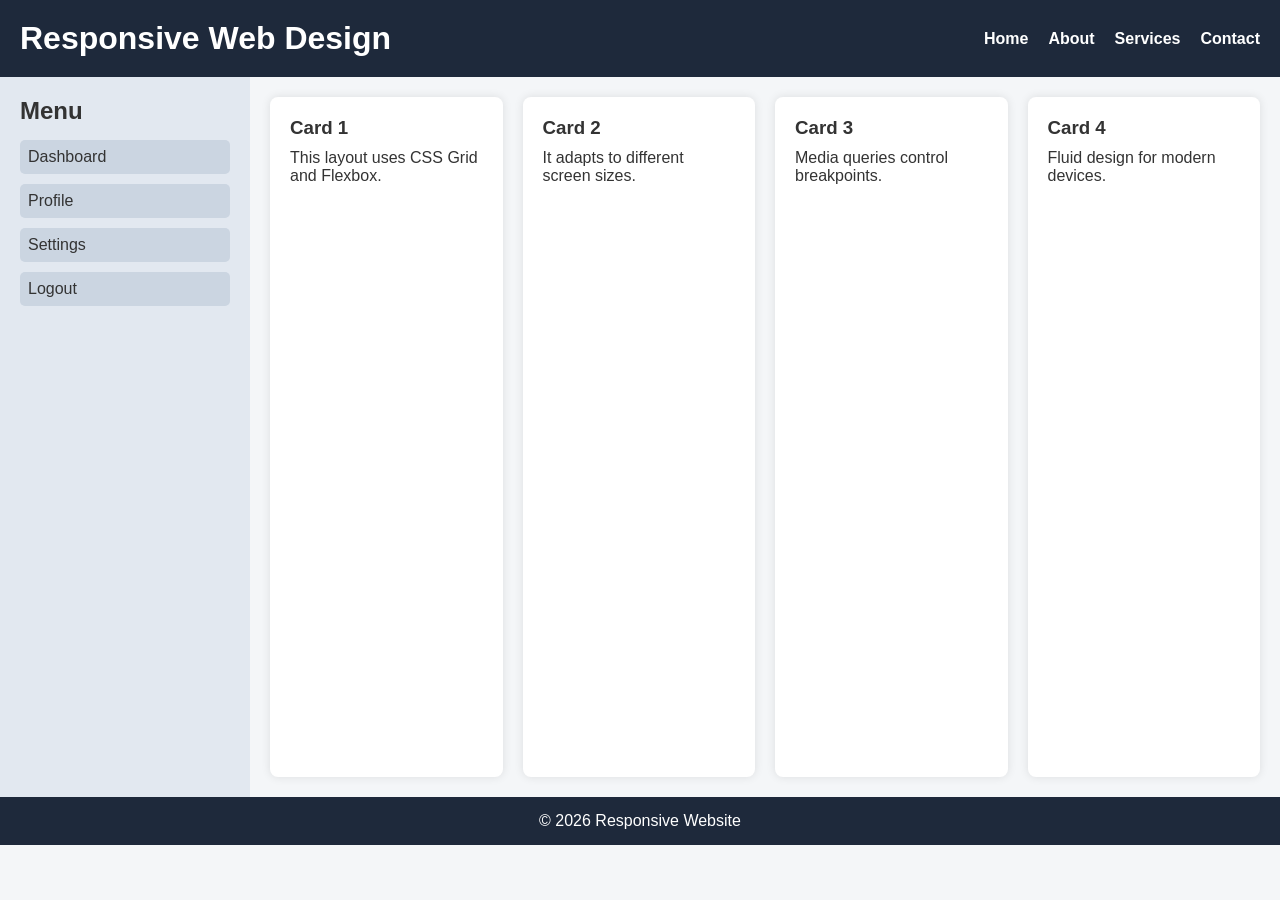
<file: SESSION-13/index.html>
<!DOCTYPE html>
<html lang="en">
<head>
    <meta charset="UTF-8">
    <meta name="viewport" content="width=device-width, initial-scale=1.0">

    <title>Fluid Responsive Website</title>

    <!-- Link CSS -->
    <link rel="stylesheet" href="style.css">
</head>

<body>

    <!-- Header -->
    <header class="header">
        <h1>Responsive Web Design</h1>
        <nav class="nav">
            <a href="#">Home</a>
            <a href="#">About</a>
            <a href="#">Services</a>
            <a href="#">Contact</a>
        </nav>
    </header>

    <!-- Main Container -->
    <main class="container">

        <!-- Sidebar -->
        <aside class="sidebar">
            <h2>Menu</h2>
            <ul>
                <li>Dashboard</li>
                <li>Profile</li>
                <li>Settings</li>
                <li>Logout</li>
            </ul>
        </aside>

        <!-- Content -->
        <section class="content">

            <div class="card">
                <h3>Card 1</h3>
                <p>This layout uses CSS Grid and Flexbox.</p>
            </div>

            <div class="card">
                <h3>Card 2</h3>
                <p>It adapts to different screen sizes.</p>
            </div>

            <div class="card">
                <h3>Card 3</h3>
                <p>Media queries control breakpoints.</p>
            </div>

            <div class="card">
                <h3>Card 4</h3>
                <p>Fluid design for modern devices.</p>
            </div>

        </section>

    </main>

    <!-- Footer -->
    <footer class="footer">
        <p>© 2026 Responsive Website</p>
    </footer>

</body>
</html>
</file>
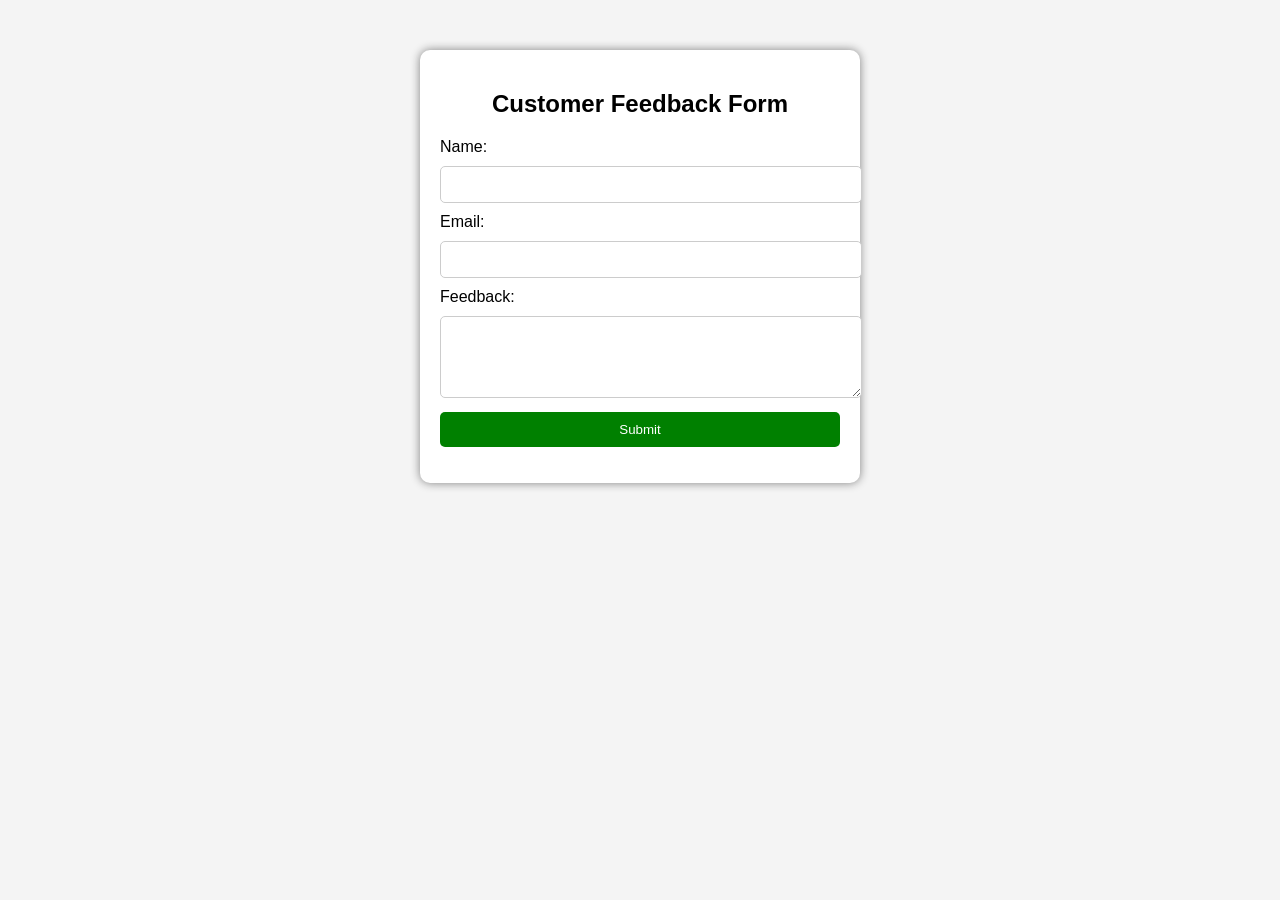
<file: TASK-7/index.html>
<!DOCTYPE html>
<html lang="en">
<head>
    <meta charset="UTF-8">
    <title>Feedback Form</title>
    <link rel="stylesheet" href="style.css">
</head>
<body>

<div class="container">
    <h2>Customer Feedback Form</h2>

    <form id="feedbackForm">
        <label>Name:</label>
        <input type="text" id="name" onkeypress="validateText(event)" required>

        <label>Email:</label>
        <input type="text" id="email" onkeyup="validateEmail()" required>

        <label>Feedback:</label>
        <textarea id="feedback" rows="4" onkeyup="validateFeedback()" required></textarea>

        <button type="button" ondblclick="submitForm()">Submit</button>
    </form>

    <p id="message"></p>
</div>

<script src="script.js"></script>
</body>
</html>
</file>
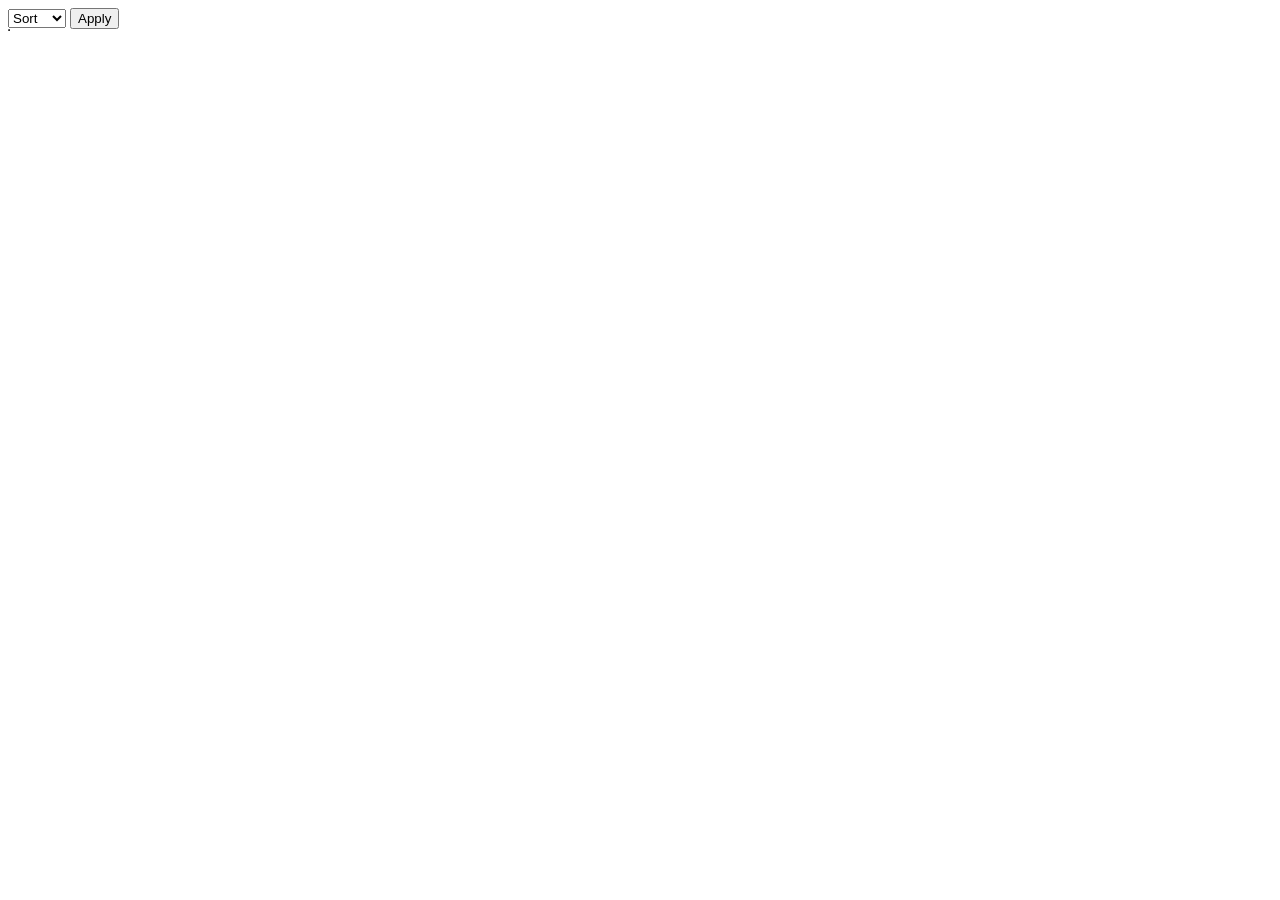
<file: Data-Retrieval-Sorting/dashboard.html>
<!DOCTYPE html>
<html>
<body>
<select id="sort">
  <option value="">Sort</option>
  <option value="name">Name</option>
  <option value="dob">DOB</option>
</select>
<button onclick="load()">Apply</button>

<table border="1">
<tbody id="data"></tbody>
</table>

<script src="dashboard.js"></script>
</body>
</html>
</file>
<file: SESSION-13/style.css>
/* Reset */
* {
    margin: 0;
    padding: 0;
    box-sizing: border-box;
}

/* Body */
body {
    font-family: Arial, sans-serif;
    background-color: #f4f6f8;
    color: #333;
}

/* Header */
.header {
    background: #1e293b;
    color: white;
    padding: 20px;

    /* Flexbox */
    display: flex;
    justify-content: space-between;
    align-items: center;
}

/* Navigation */
.nav {
    display: flex;
    gap: 20px;
}

.nav a {
    color: white;
    text-decoration: none;
    font-weight: bold;
}

.nav a:hover {
    text-decoration: underline;
}

/* Main Layout (Grid) */
.container {
    display: grid;

    /* 2 Column Layout */
    grid-template-columns: 250px 1fr;

    min-height: 80vh;
}

/* Sidebar */
.sidebar {
    background: #e2e8f0;
    padding: 20px;
}

.sidebar ul {
    list-style: none;
    margin-top: 15px;
}

.sidebar li {
    margin: 10px 0;
    padding: 8px;
    background: #cbd5e1;
    border-radius: 5px;
}

/* Content Area */
.content {
    padding: 20px;

    /* Responsive Cards */
    display: grid;
    grid-template-columns: repeat(auto-fit, minmax(220px, 1fr));
    gap: 20px;
}

/* Cards */
.card {
    background: white;
    padding: 20px;
    border-radius: 8px;
    box-shadow: 0 0 10px rgba(0,0,0,0.1);

    /* Flexbox */
    display: flex;
    flex-direction: column;
    gap: 10px;
}

/* Footer */
.footer {
    background: #1e293b;
    color: white;
    text-align: center;
    padding: 15px;
}

/* -----------------------------
   MEDIA QUERIES
------------------------------ */

/* Tablet View */
@media (max-width: 900px) {

    .container {
        grid-template-columns: 1fr;
    }

    .sidebar {
        text-align: center;
    }

    .nav {
        gap: 15px;
    }
}

/* Mobile View */
@media (max-width: 600px) {

    /* Header Stack */
    .header {
        flex-direction: column;
        gap: 15px;
    }

    .nav {
        flex-direction: column;
        align-items: center;
    }

    .content {
        grid-template-columns: 1fr;
    }

    .sidebar {
        display: none;
    }
}
</file>
<file: TASK-7/style.css>
body {
    font-family: Arial, sans-serif;
    background-color: #f4f4f4;
}

.container {
    width: 400px;
    margin: 50px auto;
    padding: 20px;
    background: white;
    border-radius: 10px;
    box-shadow: 0 0 10px gray;
}

h2 {
    text-align: center;
}

input, textarea {
    width: 100%;
    padding: 10px;
    margin: 10px 0;
    border: 1px solid #ccc;
    border-radius: 5px;
}

input:hover, textarea:hover {
    border-color: blue;
    background-color: #eef;
}

button {
    width: 100%;
    padding: 10px;
    background: green;
    color: white;
    border: none;
    border-radius: 5px;
    cursor: pointer;
}

button:hover {
    background: darkgreen;
}

#message {
    text-align: center;
    font-weight: bold;
    margin-top: 10px;
}
</file>
